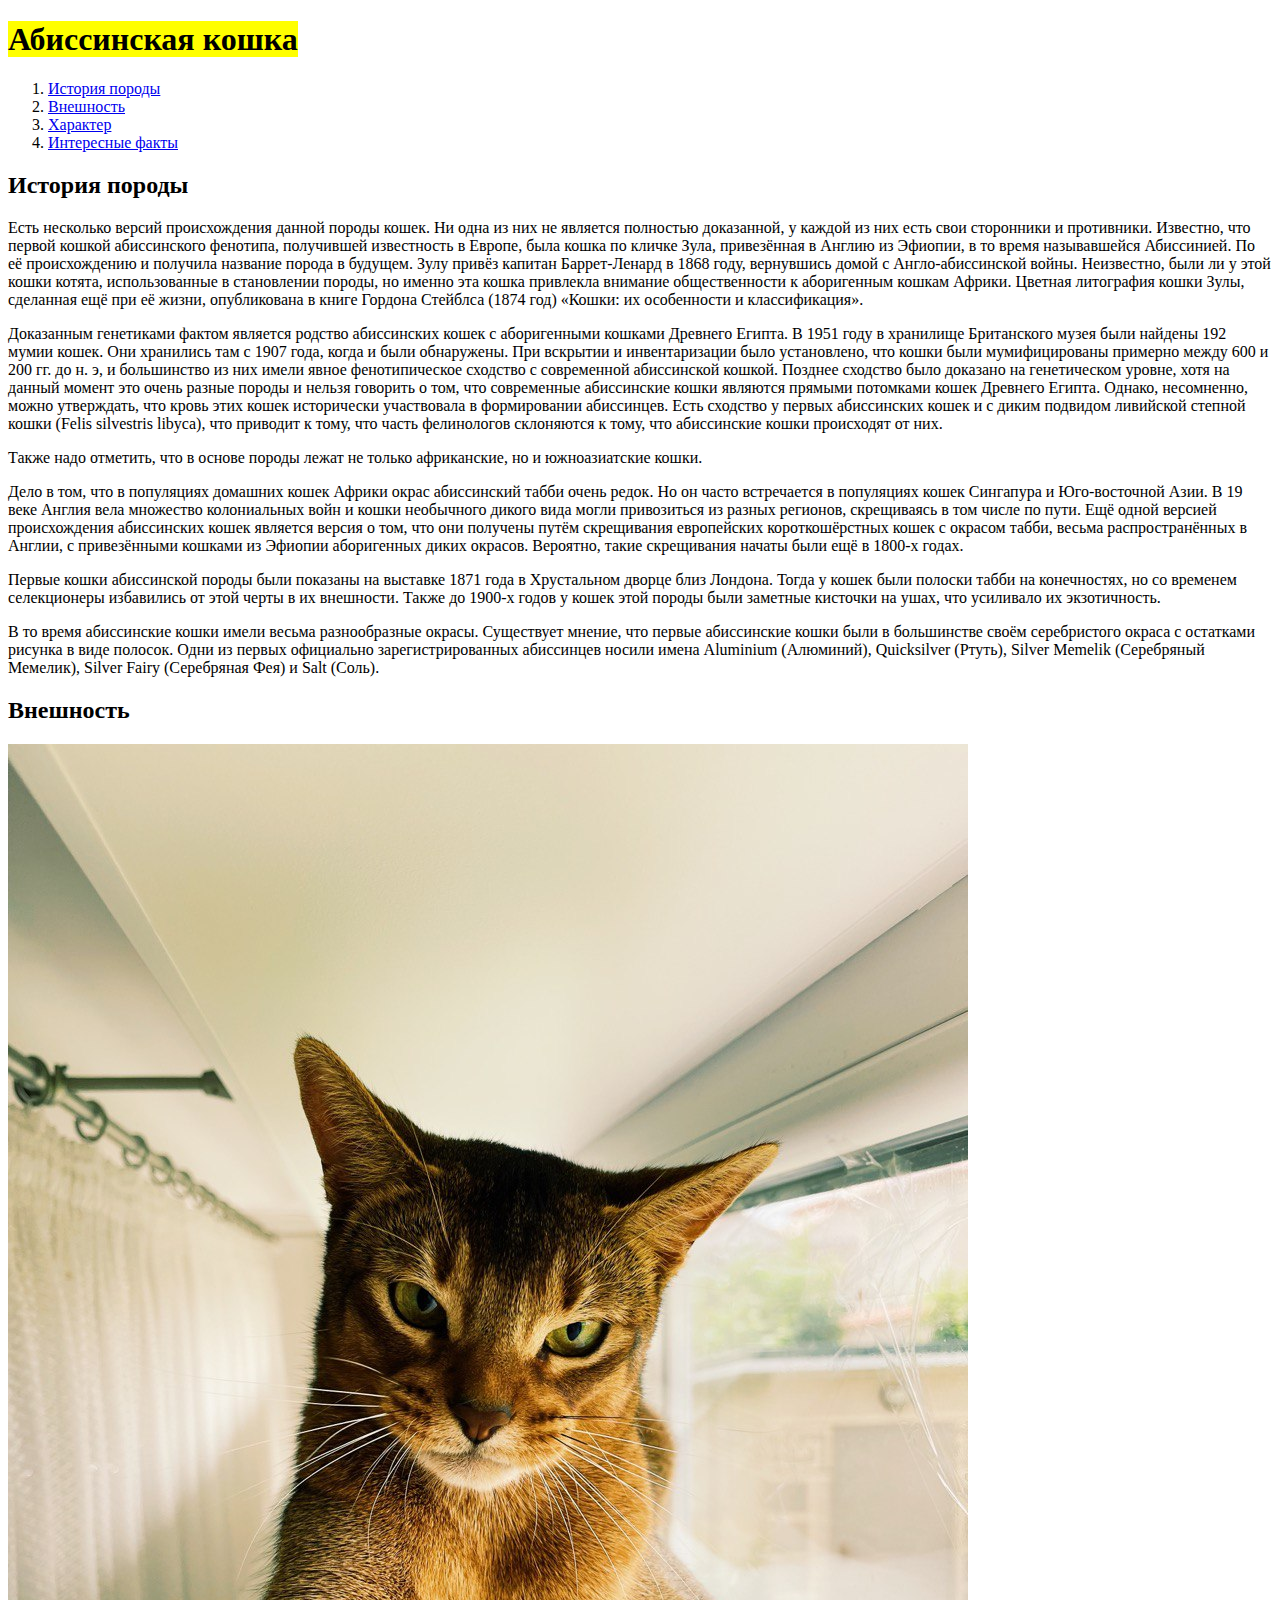
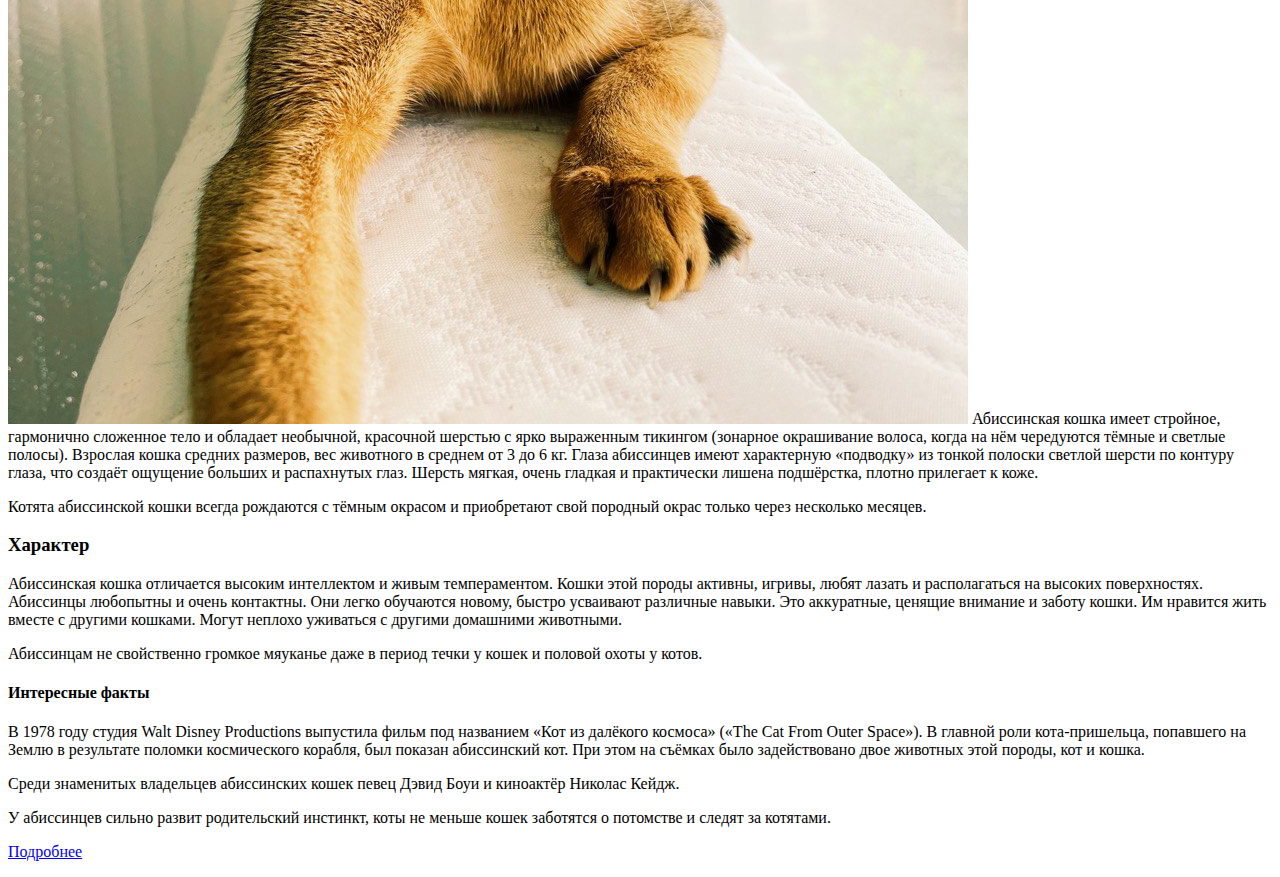
<file: lesson_2/index.html>
<!DOCTYPE html>
<html lang="zxx">

<head>
	<meta charset="UTF-8">
	<meta name="viewport" content="width=device-width, initial-scale=1.0">
	<title>lasson 2</title>
</head>

<body>
	<header>
		<h1><mark>Абиссинская кошка</mark></h1>
		<div class="navigation">
			<ol>
				<li>
					<a href="#p-1" class="linc">История породы </a>
				</li>
				<li>
					<a href="#p-2" class="linc2"> Внешность </a>
				</li>
				<li>
					<a href="#p-3" class="linc3"> Характер </a>
				</li>
				<li>
					<a href="#p-4" class="linc4"> Интересные факты </a>
				</li>
			</ol>
		</div>
	</header>
	<main>
		<div class="text" id="p-1">
			<h2>История породы</h2>
			<p>Есть несколько версий происхождения данной породы кошек. Ни
				одна из них не является полностью доказанной,
				у каждой из них есть свои сторонники и противники.
				Известно, что первой кошкой абиссинского фенотипа, получившей известность в Европе, была кошка по кличке
				Зула,
				привезённая в Англию из Эфиопии, в то время
				называвшейся Абиссинией. По её происхождению и получила название порода в будущем. Зулу привёз капитан
				Баррет-Ленард в 1868 году, вернувшись домой с Англо-абиссинской войны.
				Неизвестно, были ли у этой кошки котята, использованные в становлении породы, но именно эта кошка
				привлекла
				внимание общественности к аборигенным кошкам Африки.
				Цветная литография кошки Зулы, сделанная ещё при её жизни, опубликована в книге Гордона Стейблса (1874
				год)
				«Кошки: их особенности и классификация».
			<p>
				Доказанным генетиками фактом является родство абиссинских кошек с аборигенными кошками Древнего
				Египта. В
				1951
				году в хранилище Британского музея были найдены 192 мумии кошек.
				Они хранились там с 1907 года, когда и были обнаружены. При вскрытии и инвентаризации было
				установлено, что
				кошки были мумифицированы примерно между 600 и 200 гг. до н. э,
				и большинство из них имели явное фенотипическое сходство с современной абиссинской кошкой. Позднее
				сходство
				было доказано на генетическом уровне,
				хотя на данный момент это очень разные породы и нельзя говорить о том, что современные абиссинские
				кошки
				являются прямыми потомками кошек Древнего Египта.
				Однако, несомненно, можно утверждать, что кровь этих кошек исторически участвовала в формировании
				абиссинцев.
				Есть сходство у первых абиссинских кошек и с диким подвидом ливийской степной кошки (Felis silvestris
				libyca),
				что приводит к тому, что часть фелинологов склоняются к тому,
				что абиссинские кошки происходят от них.
			<p>
				Также надо отметить, что в основе породы лежат не только африканские, но и южноазиатские кошки.
			<p>
				Дело в том, что в популяциях домашних кошек Африки окрас абиссинский табби очень редок. Но он часто
				встречается
				в популяциях кошек Сингапура и Юго-восточной Азии.
				В 19 веке Англия вела множество колониальных войн и кошки необычного дикого вида могли привозиться из
				разных
				регионов, скрещиваясь в том числе по пути.
				Ещё одной версией происхождения абиссинских кошек является версия о том, что они получены путём
				скрещивания
				европейских короткошёрстных кошек с окрасом табби,
				весьма распространённых в Англии, с привезёнными кошками из Эфиопии аборигенных диких окрасов.
				Вероятно,
				такие
				скрещивания начаты были ещё в 1800-х годах.
			<p>
				Первые кошки абиссинской породы были показаны на выставке 1871 года в Хрустальном дворце близ Лондона.
				Тогда у
				кошек были полоски табби на конечностях,
				но со временем селекционеры избавились от этой черты в их внешности. Также до 1900-х годов у кошек
				этой
				породы
				были заметные кисточки на ушах, что усиливало их экзотичность.
			<p>
				В то время абиссинские кошки имели весьма разнообразные окрасы. Существует мнение, что первые
				абиссинские
				кошки были в большинстве своём серебристого окраса с остатками рисунка в виде полосок. Одни из первых
				официально зарегистрированных абиссинцев носили имена Aluminium (Алюминий), Quicksilver (Ртуть),
				Silver
				Memelik (Серебряный Мемелик), Silver Fairy (Серебряная Фея) и Salt (Соль).
			</p>
		</div>
		<div class="text2" id="p-2">
			<h2>Внешность</h2>
			<img src="img/8.JPG" alt="Абиссинская кошка">
			Абиссинская кошка имеет стройное, гармонично сложенное тело и обладает необычной, красочной шерстью с
			ярко выраженным тикингом
			(зонарное окрашивание волоса, когда на нём чередуются тёмные и светлые полосы). Взрослая кошка средних
			размеров, вес животного в среднем от 3 до 6 кг.
			Глаза абиссинцев имеют характерную «подводку» из тонкой полоски светлой шерсти по контуру глаза, что
			создаёт ощущение больших и распахнутых глаз.
			Шерсть мягкая, очень гладкая и практически лишена подшёрстка, плотно прилегает к коже.
			<p>
				Котята абиссинской кошки всегда рождаются с тёмным окрасом и приобретают свой породный окрас только
				через несколько месяцев.
			</p>
		</div>
		<div class="text3" id="p-3">
			<h3>Характер</h3>
			<p>
				Абиссинская кошка отличается высоким интеллектом и живым темпераментом. Кошки этой породы активны,
				игривы,
				любят лазать и располагаться на высоких поверхностях. Абиссинцы любопытны и очень контактны. Они легко
				обучаются новому, быстро усваивают различные навыки. Это аккуратные, ценящие внимание и заботу кошки.
				Им
				нравится жить вместе с другими кошками. Могут неплохо уживаться с другими домашними животными.
			<p>
				Абиссинцам не свойственно громкое мяуканье даже в период течки у кошек и половой охоты у котов.
			</p>
		</div>
		<div class="text" id="p-4">
			<h4>Интересные факты</h4>
			<p>
				В 1978 году студия Walt Disney Productions выпустила фильм под названием «Кот из далёкого космоса»
				(«The
				Cat
				From Outer Space»). В главной роли кота-пришельца, попавшего на Землю в результате поломки
				космического
				корабля, был показан абиссинский кот. При этом на съёмках было задействовано двое животных этой
				породы,
				кот
				и кошка.
			<p>
				Среди знаменитых владельцев абиссинских кошек певец Дэвид Боуи и киноактёр Николас Кейдж.
			<p>
				У абиссинцев сильно развит родительский инстинкт, коты не меньше кошек заботятся о потомстве и следят
				за
				котятами.
			</p>
		</div>
	</main>
	<footer>
		<div class="the-end">
			<p><a target="_blank"
					href="https://ru.wikipedia.org/wiki/%D0%90%D0%B1%D0%B8%D1%81%D1%81%D0%B8%D0%BD%D1%81%D0%BA%D0%B0%D1%8F_%D0%BA%D0%BE%D1%88%D0%BA%D0%B0">Подробнее</a>
			</p>
		</div>
	</footer>
</body>

</html>
</file>
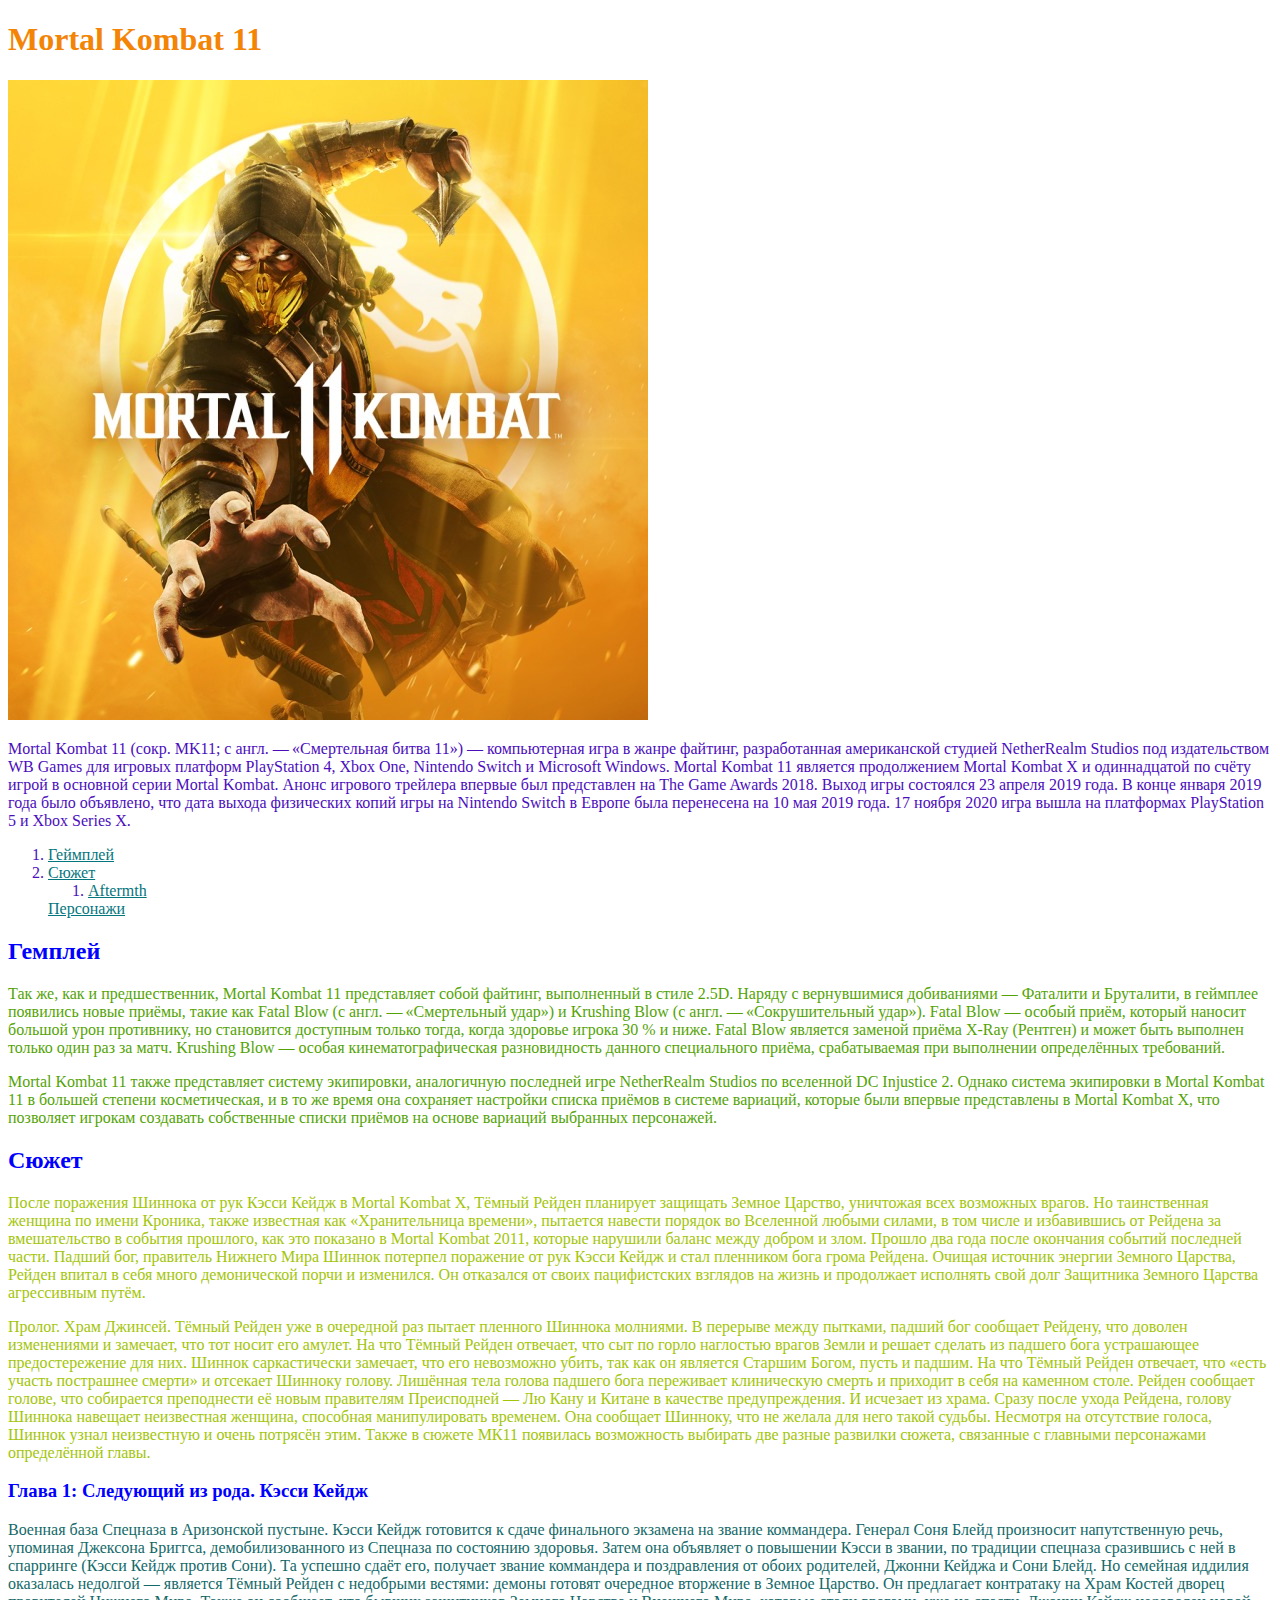
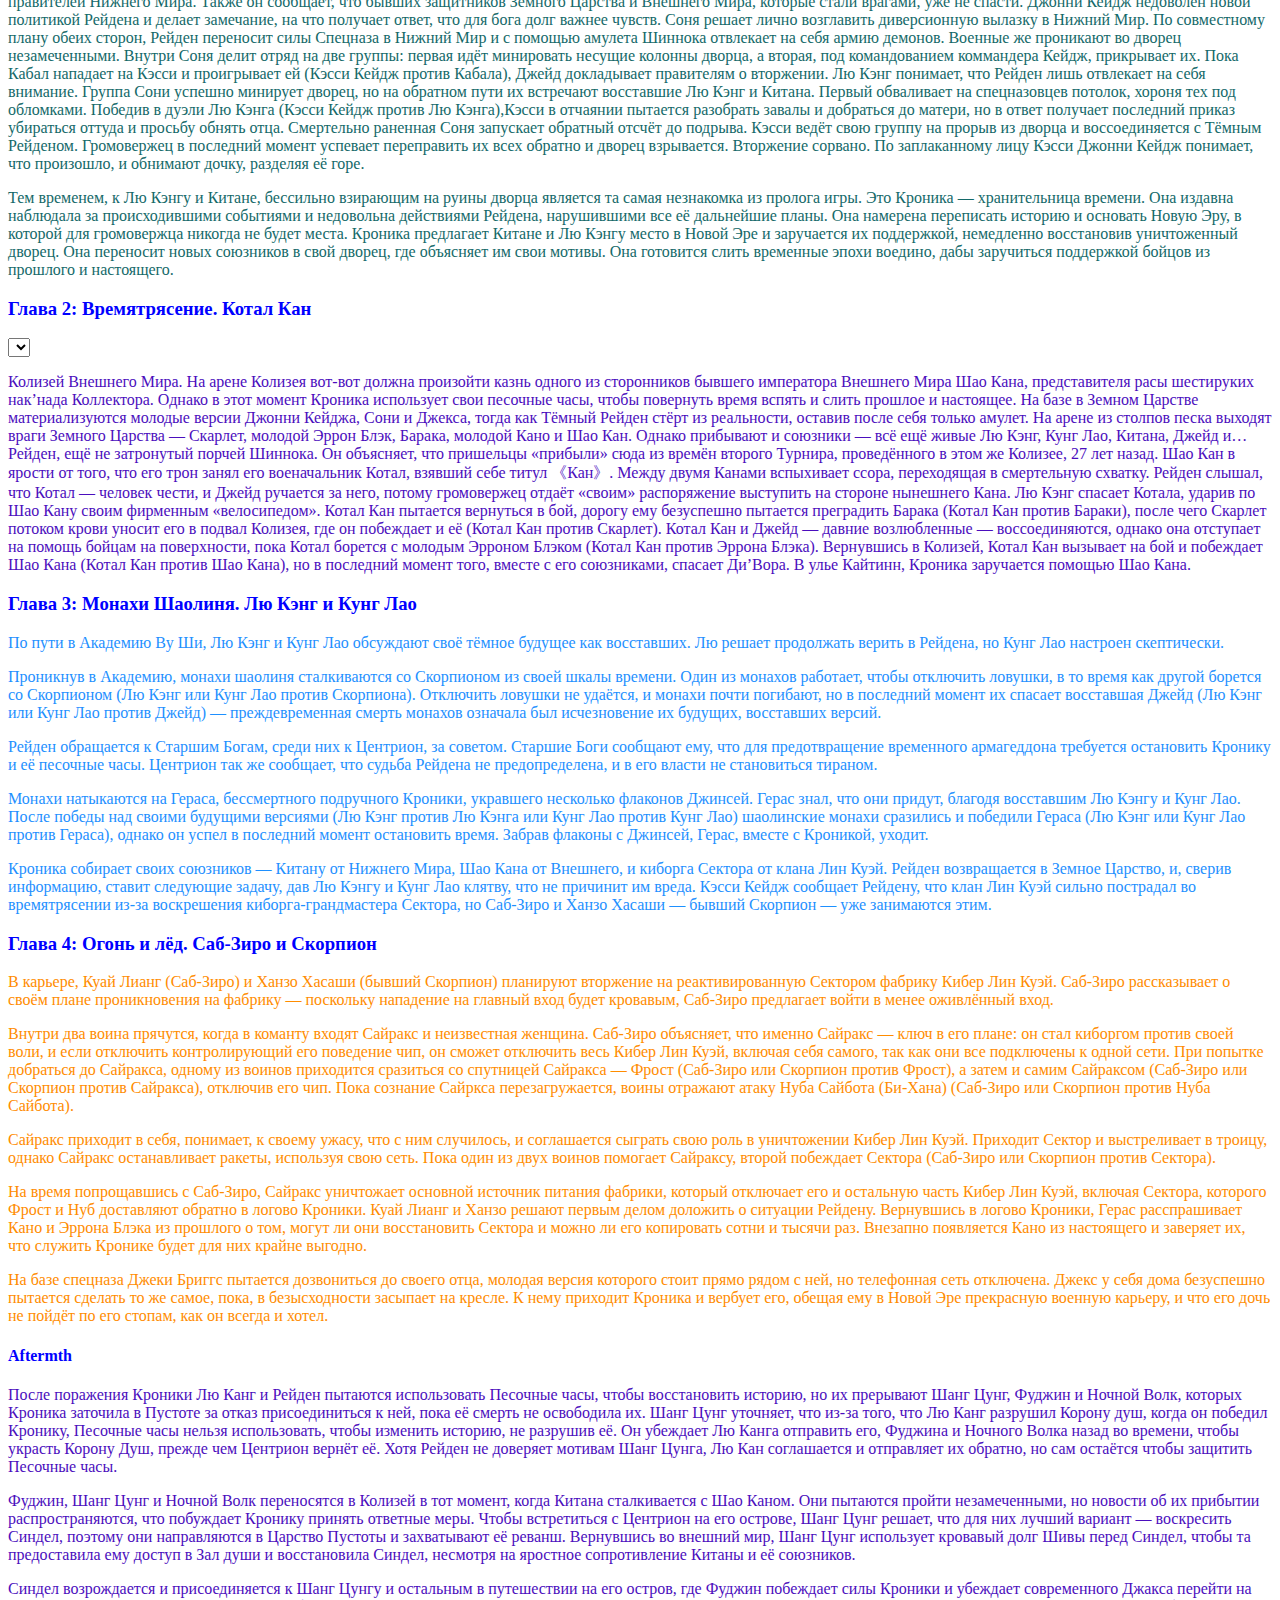
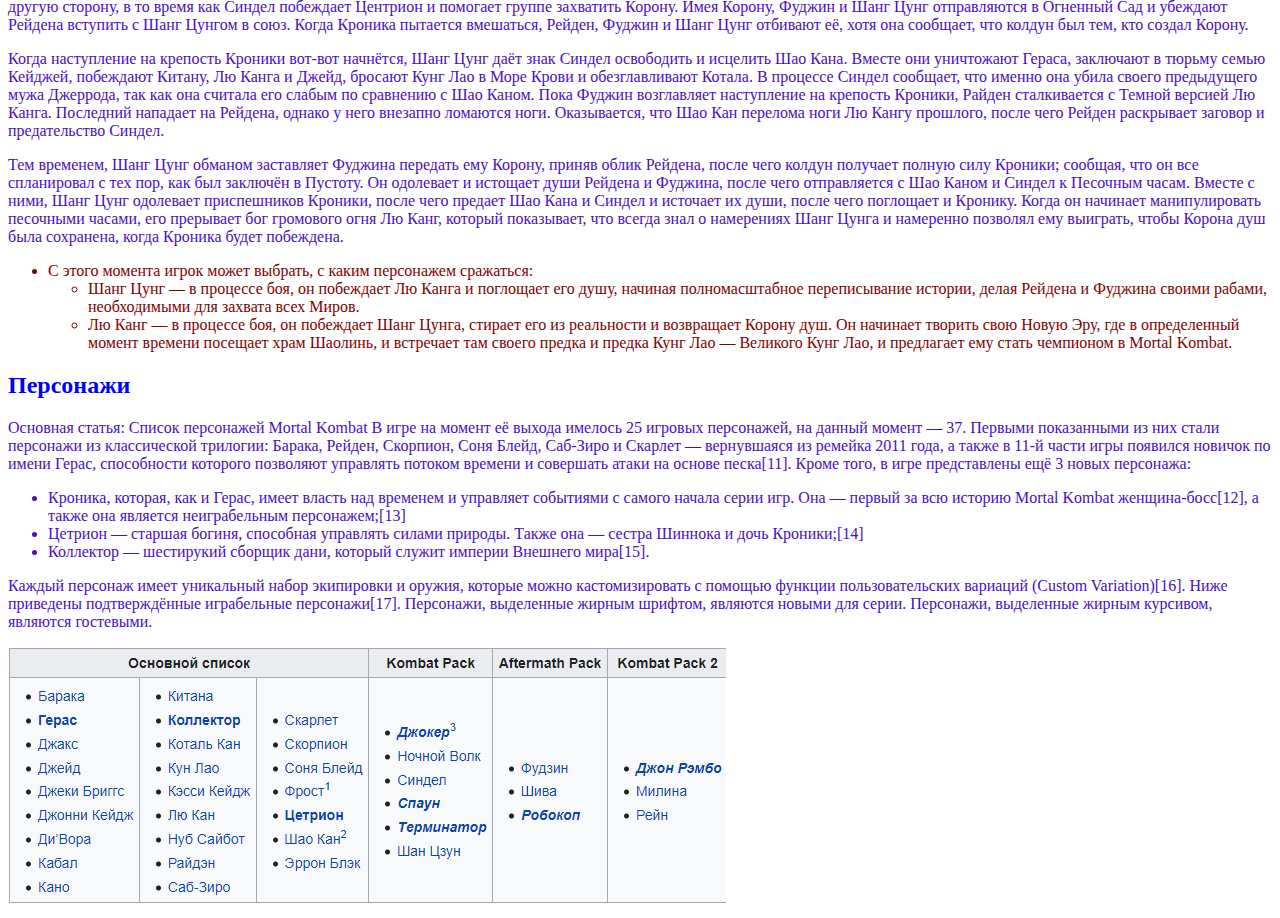
<file: lesson_3/index.html>
<!DOCTYPE html>
<html lang="zxx">

<head>
	<meta charset="UTF-8">
	<meta name="viewport" content="width=device-width, initial-scale=1.0">
	<link rel="stylesheet" href="css/style.css">
	<title>lesson 3 </title>
</head>

<body>
	<header>
		<h1>Mortal Kombat 11</h1>
		<div class="text" id="p1">
			<img src="img/Mortal_Kombat_11.jpg" alt="Mortal Kombat 11">
			<p>Mortal Kombat 11 (сокр. MK11; с англ. — «Смертельная битва 11») — компьютерная игра в жанре файтинг,
				разработанная американской студией NetherRealm Studios под издательством WB Games для игровых платформ
				PlayStation 4, Xbox One, Nintendo Switch и Microsoft Windows. Mortal Kombat 11 является продолжением Mortal
				Kombat X и одиннадцатой по счёту игрой в основной серии Mortal Kombat. Анонс игрового трейлера впервые был
				представлен на The Game Awards 2018. Выход игры состоялся 23 апреля 2019 года. В конце января 2019 года было
				объявлено, что дата выхода физических копий игры на Nintendo Switch в Европе была перенесена на 10 мая 2019
				года. 17 ноября 2020 игра вышла на платформах PlayStation 5 и Xbox Series X.
			</p>
		</div>
	</header>
	<main>
		<div class="menu">
			<ol>
				<li>
					<a href="#p-1" class="text1"> Геймплей</a>
				</li>
				<li>
					<a href="#p-2" class="text2"> Сюжет</a>
					<ol>
						<li>
							<a href="#p-3" class="text3"> Aftermth</a>
						</li>
					</ol>
				</li>
				<a href="#p-4" class="text4"> Персонажи</a>
				</li>
			</ol>
		</div>
		<h2 id="p-1">Гемплей</h2>
		<div class="text1">
			<p>Так же, как и предшественник, Mortal Kombat 11 представляет собой файтинг, выполненный в стиле 2.5D. Наряду
				с
				вернувшимися добиваниями — Фаталити и Бруталити, в геймплее появились новые приёмы, такие как Fatal Blow (с
				англ. — «Смертельный удар») и Krushing Blow (с англ. — «Сокрушительный удар»). Fatal Blow — особый приём,
				который наносит большой урон противнику, но становится доступным только тогда, когда здоровье игрока 30 % и
				ниже. Fatal Blow является заменой приёма X-Ray (Рентген) и может быть выполнен только один раз за матч.
				Krushing Blow — особая кинематографическая разновидность данного специального приёма, срабатываемая при
				выполнении определённых требований.
			<p>
				Mortal Kombat 11 также представляет систему экипировки, аналогичную последней игре NetherRealm Studios по
				вселенной DC Injustice 2. Однако система экипировки в Mortal Kombat 11 в большей степени косметическая, и
				в
				то
				же время она сохраняет настройки списка приёмов в системе вариаций, которые были впервые представлены в
				Mortal
				Kombat X, что позволяет игрокам создавать собственные списки приёмов на основе вариаций выбранных
				персонажей.
			</p>
		</div>
		<h2 id="p-2">Сюжет</h2>
		<div class="text2">
			<p>После поражения Шиннока от рук Кэсси Кейдж в Mortal Kombat X, Тёмный Рейден планирует защищать Земное
				Царство,
				уничтожая всех возможных врагов. Но таинственная женщина по имени Кроника, также известная как
				«Хранительница
				времени», пытается навести порядок во Вселенной любыми силами, в том числе и избавившись от Рейдена за
				вмешательство в события прошлого, как это показано в Mortal Kombat 2011, которые нарушили баланс между
				добром и
				злом.
				Прошло два года после окончания событий последней части. Падший бог, правитель Нижнего Мира Шиннок потерпел
				поражение от рук Кэсси Кейдж и стал пленником бога грома Рейдена. Очищая источник энергии Земного Царства,
				Рейден
				впитал в себя много демонической порчи и изменился. Он отказался от своих пацифистских взглядов на жизнь и
				продолжает исполнять свой долг Защитника Земного Царства агрессивным путём.
			<p>
				Пролог. Храм Джинсей. Тёмный Рейден уже в очередной раз пытает пленного Шиннока молниями. В перерыве между
				пытками, падший бог сообщает Рейдену, что доволен изменениями и замечает, что тот носит его амулет. На что
				Тёмный
				Рейден отвечает, что сыт по горло наглостью врагов Земли и решает сделать из падшего бога устрашающее
				предостережение для них. Шиннок саркастически замечает, что его невозможно убить, так как он является
				Старшим
				Богом, пусть и падшим. На что Тёмный Рейден отвечает, что «есть участь пострашнее смерти» и отсекает Шинноку
				голову. Лишённая тела голова падшего бога переживает клиническую смерть и приходит в себя на каменном столе.
				Рейден сообщает голове, что собирается преподнести её новым правителям Преисподней — Лю Кану и Китане в
				качестве
				предупреждения. И исчезает из храма. Сразу после ухода Рейдена, голову Шиннока навещает неизвестная женщина,
				способная манипулировать временем. Она сообщает Шинноку, что не желала для него такой судьбы. Несмотря на
				отсутствие голоса, Шиннок узнал неизвестную и очень потрясён этим.
				Также в сюжете МК11 появилась возможность выбирать две разные развилки сюжета, связанные с главными
				персонажами
				определённой главы.
			</p>
		</div>
		<h3>Глава 1: Следующий из рода. Кэсси Кейдж</h3>
		<div class="g1">
			<p>Военная база Спецназа в Аризонской пустыне. Кэсси Кейдж готовится к сдаче финального экзамена на
				звание
				коммандера. Генерал Соня Блейд произносит напутственную речь, упоминая Джексона Бриггса, демобилизованного
				из
				Спецназа по состоянию здоровья. Затем она объявляет о повышении Кэсси в звании, по традиции спецназа
				сразившись
				с
				ней в спарринге (Кэсси Кейдж против Сони). Та успешно сдаёт его, получает звание коммандера и поздравления
				от
				обоих родителей, Джонни Кейджа и Сони Блейд. Но семейная иддилия оказалась недолгой — является Тёмный Рейден
				с
				недобрыми вестями: демоны готовят очередное вторжение в Земное Царство. Он предлагает контратаку на Храм
				Костей
				дворец правителей Нижнего Мира. Также он сообщает, что бывших защитников Земного Царства и Внешнего Мира,
				которые
				стали врагами, уже не спасти. Джонни Кейдж недоволен новой политикой Рейдена и делает замечание, на что
				получает
				ответ, что для бога долг важнее чувств. Соня решает лично возглавить диверсионную вылазку в Нижний Мир. По
				совместному плану обеих сторон, Рейден переносит силы Спецназа в Нижний Мир и с помощью амулета Шиннока
				отвлекает
				на себя армию демонов. Военные же проникают во дворец незамеченными. Внутри Соня делит отряд на две группы:
				первая
				идёт минировать несущие колонны дворца, а вторая, под командованием коммандера Кейдж, прикрывает их. Пока
				Кабал
				нападает на Кэсси и проигрывает ей (Кэсси Кейдж против Кабала), Джейд докладывает правителям о вторжении. Лю
				Кэнг
				понимает, что Рейден лишь отвлекает на себя внимание. Группа Сони успешно минирует дворец, но на обратном
				пути
				их
				встречают восставшие Лю Кэнг и Китана. Первый обваливает на спецназовцев потолок, хороня тех под обломками.
				Победив в дуэли Лю Кэнга (Кэсси Кейдж против Лю Кэнга),Кэсси в отчаянии пытается разобрать завалы и
				добраться
				до
				матери, но в ответ получает последний приказ убираться оттуда и просьбу обнять отца. Смертельно раненная
				Соня
				запускает обратный отсчёт до подрыва. Кэсси ведёт свою группу на прорыв из дворца и воссоединяется с Тёмным
				Рейденом. Громовержец в последний момент успевает переправить их всех обратно и дворец взрывается. Вторжение
				сорвано. По заплаканному лицу Кэсси Джонни Кейдж понимает, что произошло, и обнимают дочку, разделяя её
				горе.
			<p>
				Тем временем, к Лю Кэнгу и Китане, бессильно взирающим на руины дворца является та самая незнакомка из
				пролога
				игры. Это Кроника — хранительница времени. Она издавна наблюдала за происходившими событиями и недовольна
				действиями Рейдена, нарушившими все её дальнейшие планы. Она намерена переписать историю и основать Новую
				Эру,
				в
				которой для громовержца никогда не будет места. Кроника предлагает Китане и Лю Кэнгу место в Новой Эре и
				заручается их поддержкой, немедленно восстановив уничтоженный дворец. Она переносит новых союзников в свой
				дворец,
				где объясняет им свои мотивы. Она готовится слить временные эпохи воедино, дабы заручиться поддержкой бойцов
				из
				прошлого и настоящего.
			</p>
		</div>
		<h3>Глава 2: Времятрясение. Котал Кан</h3>
		<div class="g2">
			<select class="glava2"></select>
			<p>Колизей Внешнего Мира. На арене Колизея вот-вот должна произойти казнь одного из сторонников бывшего
				императора
				Внешнего Мира Шао Кана, представителя расы шестируких нак’нада Коллектора. Однако в этот момент Кроника
				использует
				свои песочные часы, чтобы повернуть время вспять и слить прошлое и настоящее. На базе в Земном Царстве
				материализуются молодые версии Джонни Кейджа, Сони и Джекса, тогда как Тёмный Рейден стёрт из реальности,
				оставив
				после себя только амулет. На арене из столпов песка выходят враги Земного Царства — Скарлет, молодой
				Эррон
				Блэк,
				Барака, молодой Кано и Шао Кан. Однако прибывают и союзники — всё ещё живые Лю Кэнг, Кунг Лао, Китана,
				Джейд
				и…
				Рейден, ещё не затронутый порчей Шиннока. Он объясняет, что пришельцы «прибыли» сюда из времён второго
				Турнира,
				проведённого в этом же Колизее, 27 лет назад. Шао Кан в ярости от того, что его трон занял его
				военачальник
				Котал,
				взявший себе титул 《Кан》. Между двумя Канами вспыхивает ссора, переходящая в смертельную схватку. Рейден
				слышал,
				что Котал — человек чести, и Джейд ручается за него, потому громовержец отдаёт «своим» распоряжение
				выступить
				на
				стороне нынешнего Кана. Лю Кэнг спасает Котала, ударив по Шао Кану своим фирменным «велосипедом». Котал
				Кан
				пытается вернуться в бой, дорогу ему безуспешно пытается преградить Барака (Котал Кан против Бараки),
				после
				чего
				Скарлет потоком крови уносит его в подвал Колизея, где он побеждает и её (Котал Кан против Скарлет).
				Котал
				Кан
				и
				Джейд — давние возлюбленные — воссоединяются, однако она отступает на помощь бойцам на поверхности, пока
				Котал
				борется с молодым Эрроном Блэком (Котал Кан против Эррона Блэка). Вернувшись в Колизей, Котал Кан
				вызывает
				на
				бой
				и побеждает Шао Кана (Котал Кан против Шао Кана), но в последний момент того, вместе с его союзниками,
				спасает
				Ди’Вора. В улье Кайтинн, Кроника заручается помощью Шао Кана.
			</p>
		</div>
		<h3>Глава 3: Монахи Шаолиня. Лю Кэнг и Кунг Лао</h3>
		<div class="g3">
			<section class="glava3"></section>
			<p>По пути в Академию Ву Ши, Лю Кэнг и Кунг Лао обсуждают своё тёмное будущее как восставших. Лю решает
				продолжать
				верить в Рейдена, но Кунг Лао настроен скептически.
			<p>
				Проникнув в Академию, монахи шаолиня сталкиваются со Скорпионом из своей шкалы времени. Один из монахов
				работает,
				чтобы отключить ловушки, в то время как другой борется со Скорпионом (Лю Кэнг или Кунг Лао против
				Скорпиона).
				Отключить ловушки не удаётся, и монахи почти погибают, но в последний момент их спасает восставшая Джейд
				(Лю
				Кэнг
				или Кунг Лао против Джейд) — преждевременная смерть монахов означала был исчезновение их будущих,
				восставших
				версий.
			<p>
				Рейден обращается к Старшим Богам, среди них к Центрион, за советом. Старшие Боги сообщают ему, что для
				предотвращение временного армагеддона требуется остановить Кронику и её песочные часы. Центрион так же
				сообщает,
				что судьба Рейдена не предопределена, и в его власти не становиться тираном.
			<p>
				Монахи натыкаются на Гераса, бессмертного подручного Кроники, укравшего несколько флаконов Джинсей. Герас
				знал,
				что они придут, благодя восставшим Лю Кэнгу и Кунг Лао. После победы над своими будущими версиями (Лю
				Кэнг
				против
				Лю Кэнга или Кунг Лао против Кунг Лао) шаолинские монахи сразились и победили Гераса (Лю Кэнг или Кунг
				Лао
				против
				Гераса), однако он успел в последний момент остановить время. Забрав флаконы с Джинсей, Герас, вместе с
				Кроникой,
				уходит.
			<p>
				Кроника собирает своих союзников — Китану от Нижнего Мира, Шао Кана от Внешнего, и киборга Сектора от
				клана
				Лин
				Куэй. Рейден возвращается в Земное Царство, и, сверив информацию, ставит следующие задачу, дав Лю Кэнгу и
				Кунг
				Лао
				клятву, что не причинит им вреда. Кэсси Кейдж сообщает Рейдену, что клан Лин Куэй сильно пострадал во
				времятрясении из-за воскрешения киборга-грандмастера Сектора, но Саб-Зиро и Ханзо Хасаши — бывший
				Скорпион —
				уже
				занимаются этим.
			</p>
		</div>
		<h3>Глава 4: Огонь и лёд. Саб-Зиро и Скорпион </h3>
		<div class="g4">
			<p>
				В карьере, Куай Лианг (Саб-Зиро) и Ханзо Хасаши (бывший Скорпион) планируют вторжение на реактивированную
				Сектором
				фабрику Кибер Лин Куэй. Саб-Зиро рассказывает о своём плане проникновения на фабрику — поскольку
				нападение
				на
				главный вход будет кровавым, Саб-Зиро предлагает войти в менее оживлённый вход.
			<p>
				Внутри два воина прячутся, когда в команту входят Сайракс и неизвестная женщина. Саб-Зиро объясняет, что
				именно
				Сайракс — ключ в его плане: он стал киборгом против своей воли, и если отключить контролирующий его
				поведение
				чип,
				он сможет отключить весь Кибер Лин Куэй, включая себя самого, так как они все подключены к одной сети.
				При
				попытке
				добраться до Сайракса, одному из воинов приходится сразиться со спутницей Сайракса — Фрост (Саб-Зиро или
				Скорпион
				против Фрост), а затем и самим Сайраксом (Саб-Зиро или Скорпион против Сайракса), отключив его чип. Пока
				сознание
				Сайркса перезагружается, воины отражают атаку Нуба Сайбота (Би-Хана) (Саб-Зиро или Скорпион против Нуба
				Сайбота).
			<p>
				Сайракс приходит в себя, понимает, к своему ужасу, что с ним случилось, и соглашается сыграть свою роль в
				уничтожении Кибер Лин Куэй. Приходит Сектор и выстреливает в троицу, однако Сайракс останавливает ракеты,
				используя свою сеть. Пока один из двух воинов помогает Сайраксу, второй побеждает Сектора (Саб-Зиро или
				Скорпион
				против Сектора).
			<p>
				На время попрощавшись с Саб-Зиро, Сайракс уничтожает основной источник питания фабрики, который отключает
				его и
				остальную часть Кибер Лин Куэй, включая Сектора, которого Фрост и Нуб доставляют обратно в логово
				Кроники.
				Куай
				Лианг и Ханзо решают первым делом доложить о ситуации Рейдену.
				Вернувшись в логово Кроники, Герас расспрашивает Кано и Эррона Блэка из прошлого о том, могут ли они
				восстановить
				Сектора и можно ли его копировать сотни и тысячи раз. Внезапно появляется Кано из настоящего и заверяет
				их,
				что
				служить Кронике будет для них крайне выгодно.
			<p>
				На базе спецназа Джеки Бриггс пытается дозвониться до своего отца, молодая версия которого стоит прямо
				рядом
				с
				ней, но телефонная сеть отключена. Джекс у себя дома безуспешно пытается сделать то же самое, пока, в
				безысходности засыпает на кресле. К нему приходит Кроника и вербует его, обещая ему в Новой Эре
				прекрасную
				военную
				карьеру, и что его дочь не пойдёт по его стопам, как он всегда и хотел.
			</p>
		</div>
		<h4 id="p-3">Aftermth</h4>
		<div class="text3">
			<p>
				После поражения Кроники Лю Канг и Рейден пытаются использовать Песочные часы, чтобы восстановить историю,
				но
				их
				прерывают Шанг Цунг, Фуджин и Ночной Волк, которых Кроника заточила в Пустоте за отказ присоединиться к
				ней,
				пока
				её смерть не освободила их. Шанг Цунг уточняет, что из-за того, что Лю Канг разрушил Корону душ, когда он
				победил
				Кронику, Песочные часы нельзя использовать, чтобы изменить историю, не разрушив её. Он убеждает Лю Канга
				отправить
				его, Фуджина и Ночного Волка назад во времени, чтобы украсть Корону Душ, прежде чем Центрион вернёт её.
				Хотя
				Рейден не доверяет мотивам Шанг Цунга, Лю Кан соглашается и отправляет их обратно, но сам остаётся чтобы
				защитить
				Песочные часы.
			<p>
				Фуджин, Шанг Цунг и Ночной Волк переносятся в Колизей в тот момент, когда Китана сталкивается с Шао
				Каном.
				Они
				пытаются пройти незамеченными, но новости об их прибытии распространяются, что побуждает Кронику принять
				ответные
				меры. Чтобы встретиться с Центрион на его острове, Шанг Цунг решает, что для них лучший вариант —
				воскресить
				Синдел, поэтому они направляются в Царство Пустоты и захватывают её реванш. Вернувшись во внешний мир,
				Шанг
				Цунг
				использует кровавый долг Шивы перед Синдел, чтобы та предоставила ему доступ в Зал души и восстановила
				Синдел,
				несмотря на яростное сопротивление Китаны и её союзников.
			<p>
				Синдел возрождается и присоединяется к Шанг Цунгу и остальным в путешествии на его остров, где Фуджин
				побеждает
				силы Кроники и убеждает современного Джакса перейти на другую сторону, в то время как Синдел побеждает
				Центрион
				и
				помогает группе захватить Корону. Имея Корону, Фуджин и Шанг Цунг отправляются в Огненный Сад и убеждают
				Рейдена
				вступить с Шанг Цунгом в союз. Когда Кроника пытается вмешаться, Рейден, Фуджин и Шанг Цунг отбивают её,
				хотя
				она
				сообщает, что колдун был тем, кто создал Корону.
			<p>
				Когда наступление на крепость Кроники вот-вот начнётся, Шанг Цунг даёт знак Синдел освободить и исцелить
				Шао
				Кана.
				Вместе они уничтожают Гераса, заключают в тюрьму семью Кейджей, побеждают Китану, Лю Канга и Джейд,
				бросают
				Кунг
				Лао в Море Крови и обезглавливают Котала. В процессе Синдел сообщает, что именно она убила своего
				предыдущего
				мужа
				Джеррода, так как она считала его слабым по сравнению с Шао Каном. Пока Фуджин возглавляет наступление на
				крепость
				Кроники, Райден сталкивается с Темной версией Лю Канга. Последний нападает на Рейдена, однако у него
				внезапно
				ломаются ноги. Оказывается, что Шао Кан перелома ноги Лю Кангу прошлого, после чего Рейден раскрывает
				заговор и
				предательство Синдел.
			<p>
				Тем временем, Шанг Цунг обманом заставляет Фуджина передать ему Корону, приняв облик Рейдена, после
				чего
				колдун
				получает полную силу Кроники; сообщая, что он все спланировал с тех пор, как был заключён в Пустоту.
				Он
				одолевает
				и истощает души Рейдена и Фуджина, после чего отправляется с Шао Каном и Синдел к Песочным часам.
				Вместе
				с
				ними,
				Шанг Цунг одолевает приспешников Кроники, после чего предает Шао Кана и Синдел и источает их души,
				после
				чего
				поглощает и Кронику. Когда он начинает манипулировать песочными часами, его прерывает бог громового
				огня
				Лю
				Канг,
				который показывает, что всегда знал о намерениях Шанг Цунга и намеренно позволял ему выиграть, чтобы
				Корона
				душ
				была сохранена, когда Кроника будет побеждена.
			</p>
			<ul class="list">
				<li>С этого момента игрок может выбрать, с каким персонажем сражаться:
					<ul>
						<li>
							Шанг Цунг — в процессе боя, он побеждает Лю Канга и поглощает его душу, начиная
							полномасштабное
							переписывание
							истории, делая Рейдена и Фуджина своими рабами, необходимыми для захвата всех Миров.
						</li>
						<li>Лю Канг — в процессе боя, он побеждает Шанг Цунга, стирает его из реальности и возвращает
							Корону
							душ.
							Он
							начинает
							творить свою Новую Эру, где в определенный момент времени посещает храм Шаолинь, и встречает там
							своего
							предка
							и
							предка Кунг Лао — Великого Кунг Лао, и предлагает ему стать чемпионом в Mortal Kombat.
						</li>
					</ul>
				</li>
			</ul>
		</div>
	</main>
	<footer>
		<h2 id="p-4"> Персонажи </h2>
		<div class="text4">
			<P>
				Основная статья: Список персонажей Mortal Kombat
				В игре на момент её выхода имелось 25 игровых персонажей, на данный момент — 37. Первыми показанными из
				них
				стали персонажи из классической трилогии: Барака, Рейден, Скорпион, Соня Блейд, Саб-Зиро и Скарлет —
				вернувшаяся из ремейка 2011 года, а также в 11-й части игры появился новичок по имени Герас, способности
				которого позволяют управлять потоком времени и совершать атаки на основе песка[11]. Кроме того, в игре
				представлены ещё 3 новых персонажа:
			</P>
			<ul>
				<li>
					Кроника, которая, как и Герас, имеет власть над временем и управляет событиями с самого
					начала серии
					игр.
					Она —
					первый за всю историю Mortal Kombat женщина-босс[12], а также она является неиграбельным
					персонажем;[13]
				</li>
				<li>Цетрион — старшая богиня, способная управлять силами природы. Также она — сестра Шиннока и дочь
					Кроники;[14]
				</li>
				<li>Коллектор — шестирукий сборщик дани, который служит империи Внешнего мира[15].
				</li>
			</ul>
			<p>Каждый персонаж имеет уникальный набор экипировки и оружия, которые можно кастомизировать с помощью
				функции
				пользовательских вариаций (Custom Variation)[16].
				Ниже приведены подтверждённые играбельные персонажи[17]. Персонажи, выделенные жирным шрифтом, являются
				новыми
				для серии. Персонажи, выделенные жирным курсивом, являются гостевыми.
			</p>
			<img src="img/tabl.png" alt="character table">
		</div>
	</footer>

</body>

</html>
</file>
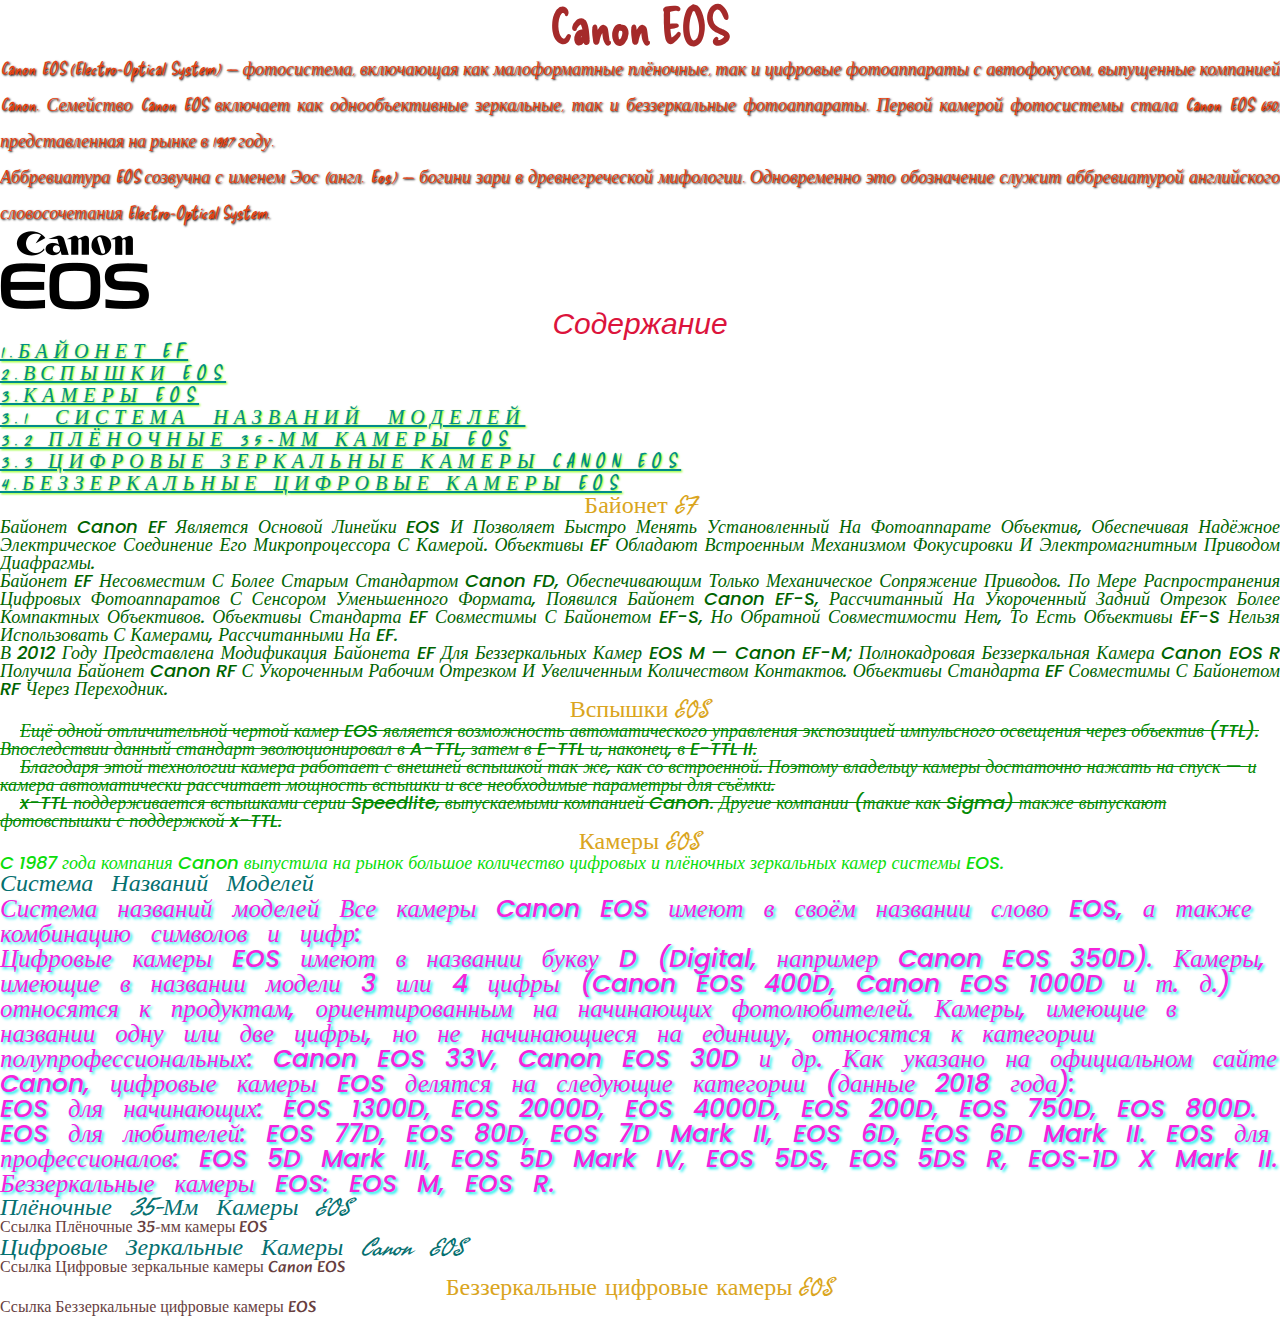
<file: lesson_4/index.html>
<!DOCTYPE html>
<html lang="zxx">

<head>
	<meta charset="UTF-8">
	<meta name="viewport" content="width=device-width, initial-scale=1.0">
	<link rel="stylesheet" href="css/style.css">
	<title>Lesson 4</title>
</head>

<body>
	<header>
		<h1 class="title"> Canon EOS </h1>
		<div class="text">
			<p>
				Canon EOS (Electro-Optical System) — фотосистема, включающая как малоформатные плёночные, так и цифровые
				фотоаппараты с автофокусом, выпущенные компанией Canon. Семейство Canon EOS включает как однообъективные
				зеркальные, так и беззеркальные фотоаппараты. Первой камерой фотосистемы стала Canon EOS 650, представленная
				на рынке в 1987 году.
			<p>
				Аббревиатура EOS созвучна с именем Эос (англ. Eos) — богини зари в древнегреческой мифологии. Одновременно
				это обозначение служит аббревиатурой английского словосочетания Electro-Optical System.
			</p>
			<img src="img/canon1.jpg" alt="Canon EOS">
		</div>
	</header>
	<main>
		<h2 class="content"> Содержание </h2>
		<div class="list">
			<ul>
				<li>
					<a href="#p-1" class="text01"> 1.Байонет EF</a>
				</li>
				<li>
					<a href="#p-2" class="text02"> 2.Вспышки EOS</a>
				</li>
				<li>
					<a href="#p-3" class="text03"> 3.Камеры EOS</a>
					<ul>
						<li>
							<a href="#p-3-1" class="text031"> 3.1 Система названий моделей</a>
						</li>
						<li>
							<a href="#p-3-2" class="text032"> 3.2 Плёночные 35-мм камеры EOS</a>
						</li>
						<li>
							<a href="#p-3-3" class="text033"> 3.3 Цифровые зеркальные камеры Canon EOS</a>
						</li>
					</ul>
				</li>
				<li>
					<a href="#p-4" class="text04"> 4.Беззеркальные цифровые камеры EOS</a>
				</li>
			</ul>
		</div>
		<h3 class="content1"> Байонет EF</h3>
		<div class="text01" id="p-1">
			<p>
				Байонет Canon EF является основой линейки EOS и позволяет быстро менять установленный на фотоаппарате
				объектив,
				обеспечивая надёжное электрическое соединение его микропроцессора с камерой. Объективы EF обладают
				встроенным
				механизмом фокусировки и электромагнитным приводом диафрагмы.
			<p>
				Байонет EF несовместим с более старым стандартом Canon FD, обеспечивающим только механическое сопряжение
				приводов. По мере распространения цифровых фотоаппаратов с сенсором уменьшенного формата, появился байонет
				Canon EF-S, рассчитанный на укороченный задний отрезок более компактных объективов. Объективы стандарта EF
				совместимы с байонетом EF-S, но обратной совместимости нет, то есть объективы EF-S нельзя использовать с
				камерами, рассчитанными на EF.
			<p>
				В 2012 году представлена модификация байонета EF для беззеркальных камер EOS M — Canon EF-M; полнокадровая
				беззеркальная камера Canon EOS R получила байонет Canon RF с укороченным рабочим отрезком и увеличенным
				количеством контактов. Объективы стандарта EF совместимы с байонетом RF через переходник.
			</p>
		</div>
		<h3 class="content2"> Вспышки EOS</h3>
		<div class="text02" id="p-2">
			<p>
				Ещё одной отличительной чертой камер EOS является возможность автоматического управления экспозицией
				импульсного освещения через объектив (TTL). Впоследствии данный стандарт эволюционировал в A-TTL, затем в
				E-TTL и, наконец, в E-TTL II.
			<p>
				Благодаря этой технологии камера работает с внешней вспышкой так же, как со встроенной. Поэтому владельцу
				камеры достаточно нажать на спуск — и камера автоматически рассчитает мощность вспышки и все необходимые
				параметры для съёмки.
			<p>
				x-TTL поддерживается вспышками серии Speedlite, выпускаемыми компанией Canon. Другие компании (такие как
				Sigma) также выпускают фотовспышки с поддержкой x-TTL.
			</p>
		</div>
		<h3 class="content3"> Камеры EOS</h3>
		<div class="text03" id="p-3">
			<p>
				C 1987 года компания Canon выпустила на рынок большое количество цифровых и плёночных зеркальных камер
				системы EOS.
			</p>
		</div>
		<h4 class="content031">Система названий моделей</h4>
		<div class="text031" id="p-3-1">
			<p>
				Система названий моделей
				Все камеры Canon EOS имеют в своём названии слово EOS, а также комбинацию символов и цифр:
			<p>
				Цифровые камеры EOS имеют в названии букву D (Digital, например Canon EOS 350D).
				Камеры, имеющие в названии модели 3 или 4 цифры (Canon EOS 400D, Canon EOS 1000D и т. д.) относятся к
				продуктам, ориентированным на начинающих фотолюбителей.
				Камеры, имеющие в названии одну или две цифры, но не начинающиеся на единицу, относятся к категории
				полупрофессиональных: Canon EOS 33V, Canon EOS 30D и др.
				Как указано на официальном сайте Canon, цифровые камеры EOS делятся на следующие категории (данные 2018
				года):
			<p>
				EOS для начинающих: EOS 1300D, EOS 2000D, EOS 4000D, EOS 200D, EOS 750D, EOS 800D.
				EOS для любителей: EOS 77D, EOS 80D, EOS 7D Mark II, EOS 6D, EOS 6D Mark II.
				EOS для профессионалов: EOS 5D Mark III, EOS 5D Mark IV, EOS 5DS, EOS 5DS R, EOS-1D X Mark II.
				Беззеркальные камеры EOS: EOS M, EOS R.
			</p>
		</div>
		<h4 class="content032"> Плёночные 35-мм камеры EOS </h4>
		<div class="text032" id="p-3-2">
			<a target="_blank"
				href="https://ru.wikipedia.org/wiki/Canon_EOS#%D0%9F%D0%BB%D1%91%D0%BD%D0%BE%D1%87%D0%BD%D1%8B%D0%B5_35-%D0%BC%D0%BC_%D0%BA%D0%B0%D0%BC%D0%B5%D1%80%D1%8B_EOS">
				Ссылка Плёночные 35-мм камеры EOS
			</a>
		</div>
		<h4 class="content033"> Цифровые зеркальные камеры Canon EOS </h4>
		<div class="text033" id="p-3-3">
			<a target="_blank"
				href="https://ru.wikipedia.org/wiki/%D0%A8%D0%B0%D0%B1%D0%BB%D0%BE%D0%BD:%D0%A6%D0%B8%D1%84%D1%80%D0%BE%D0%B2%D1%8B%D0%B5_%D0%B7%D0%B5%D1%80%D0%BA%D0%B0%D0%BB%D1%8C%D0%BD%D1%8B%D0%B5_%D1%84%D0%BE%D1%82%D0%BE%D0%B0%D0%BF%D0%BF%D0%B0%D1%80%D0%B0%D1%82%D1%8B_Canon_EOS">
				Ссылка Цифровые зеркальные камеры Canon EOS
			</a>
		</div>
	</main>
	<footer>
		<h3 class="content4"> Беззеркальные цифровые камеры EOS </h3>
		<div class="text04" id="p-4">
			<a target="_blank"
				href="https://ru.wikipedia.org/wiki/%D0%A8%D0%B0%D0%B1%D0%BB%D0%BE%D0%BD:%D0%A6%D0%B8%D1%84%D1%80%D0%BE%D0%B2%D1%8B%D0%B5_%D0%B1%D0%B5%D0%B7%D0%B7%D0%B5%D1%80%D0%BA%D0%B0%D0%BB%D1%8C%D0%BD%D1%8B%D0%B5_%D1%84%D0%BE%D1%82%D0%BE%D0%B0%D0%BF%D0%BF%D0%B0%D1%80%D0%B0%D1%82%D1%8B_Canon_EOS">
				Ссылка Беззеркальные цифровые камеры EOS
			</a>
		</div>
	</footer>
</body>

</html>
</file>
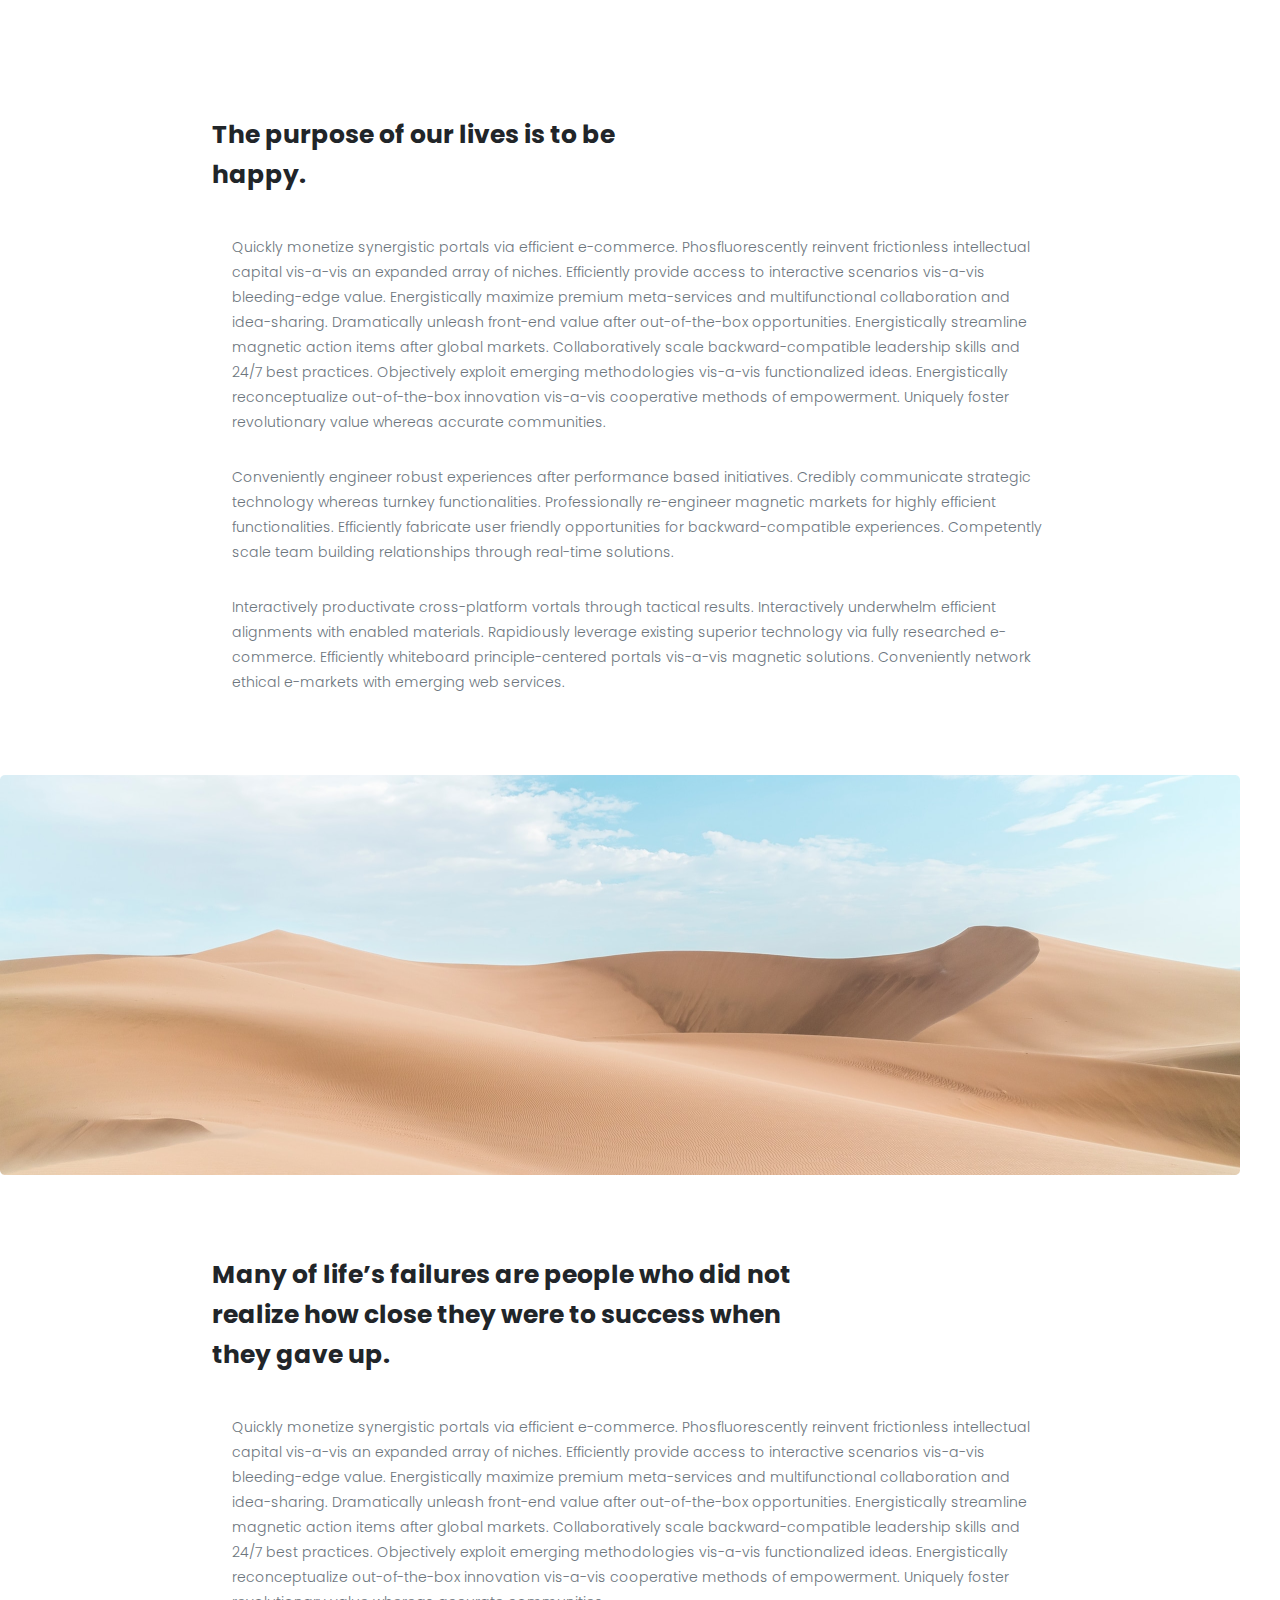
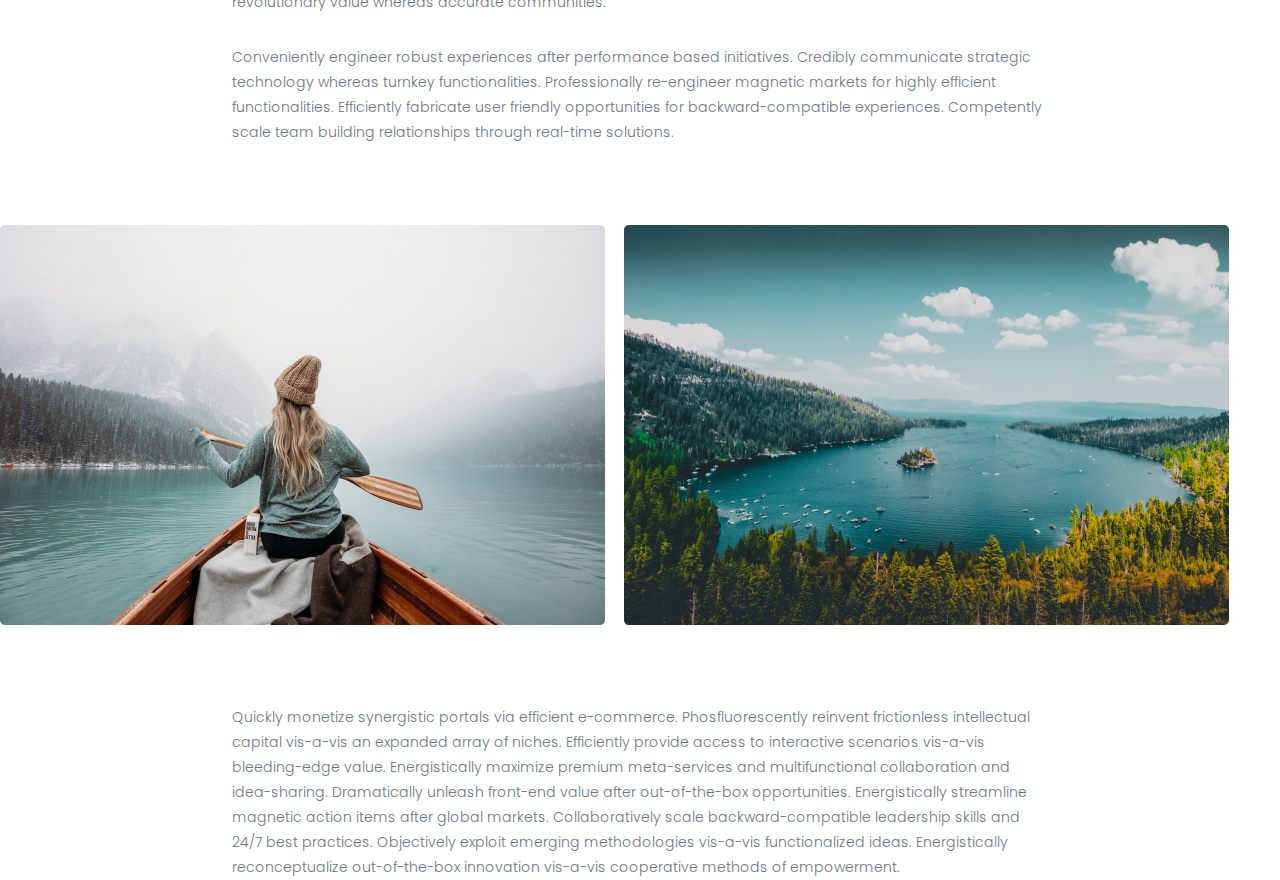
<file: lesson_5/index.html>
<!DOCTYPE html>
<html lang="en">

<head>
	<meta charset="UTF-8">
	<meta http-equiv="X-UA-Compatible" content="IE=edge">
	<meta name="viewport" content="width=device-width, initial-scale=1.0">
	<link rel="stylesheet" href="css/reset.css">
	<link rel="stylesheet" href="css/style.css">
	<title>Lesson 5</title>
</head>

<body>
	<header>
		<div class="title-1">
			<h1>
				The purpose of our lives is to be
				<br>
				happy.
			</h1>
		</div>
	</header>
	<main>
		<div class="text1">
			<p>
				Quickly monetize synergistic portals via efficient e-commerce. Phosfluorescently reinvent frictionless
				intellectual capital vis-a-vis an expanded array of niches. Efficiently provide access to interactive
				scenarios
				vis-a-vis bleeding-edge value. Energistically maximize premium meta-services and multifunctional
				collaboration
				and idea-sharing. Dramatically unleash front-end value after out-of-the-box opportunities. Energistically
				streamline magnetic action items after global markets. Collaboratively scale backward-compatible leadership
				skills and 24/7 best practices. Objectively exploit emerging methodologies vis-a-vis functionalized ideas.
				Energistically reconceptualize out-of-the-box innovation vis-a-vis cooperative methods of empowerment.
				Uniquely
				foster revolutionary value whereas accurate communities.
			</p>
			<p>
				Conveniently engineer robust experiences after performance based initiatives. Credibly communicate strategic
				technology whereas turnkey functionalities. Professionally re-engineer magnetic markets for highly efficient
				functionalities. Efficiently fabricate user friendly opportunities for backward-compatible experiences.
				Competently scale team building relationships through real-time solutions.
			</p>
			<p>
				Interactively productivate cross-platform vortals through tactical results. Interactively underwhelm
				efficient
				alignments with enabled materials. Rapidiously leverage existing superior technology via fully researched
				e-commerce. Efficiently whiteboard principle-centered portals vis-a-vis magnetic solutions. Conveniently
				network ethical e-markets with emerging web services.
			</p>
		</div>
		<div class="picture-1">
			<img src="img/unsplash_1.png" alt="Desert">
		</div>
		<div class="title-2">
			<h2>Many of life’s failures are people who did not realize how close they were to success when they gave up.
			</h2>
		</div>
		<div>
			<div class="text2">
				<p>
					Quickly monetize synergistic portals via efficient e-commerce. Phosfluorescently reinvent frictionless
					intellectual capital vis-a-vis an expanded array of niches. Efficiently provide access to interactive
					scenarios vis-a-vis bleeding-edge value. Energistically maximize premium meta-services and
					multifunctional
					collaboration and idea-sharing. Dramatically unleash front-end value after out-of-the-box opportunities.
					Energistically streamline magnetic action items after global markets. Collaboratively scale
					backward-compatible leadership skills and 24/7 best practices. Objectively exploit emerging methodologies
					vis-a-vis functionalized ideas. Energistically reconceptualize out-of-the-box innovation vis-a-vis
					cooperative methods of empowerment. Uniquely foster revolutionary value whereas accurate communities.
				</p>
				<p>
					Conveniently engineer robust experiences after performance based initiatives. Credibly communicate
					strategic
					technology whereas turnkey functionalities. Professionally re-engineer magnetic markets for highly
					efficient
					functionalities. Efficiently fabricate user friendly opportunities for backward-compatible
					experiences.
					Competently scale team building relationships through real-time solutions.
				</p>
			</div>
			<div class="picture-2">
				<img class="woman" src="img/unsplash_2.png" alt="Woman in a boat">
				<img src="img/unsplash_3.png" alt="Lake in the mountains">
			</div>
	</main>
	<footer>
		<div class="text3">
			<p>
				Quickly monetize synergistic portals via efficient e-commerce. Phosfluorescently reinvent frictionless
				intellectual capital vis-a-vis an expanded array of niches. Efficiently provide access to interactive
				scenarios vis-a-vis bleeding-edge value. Energistically maximize premium meta-services and multifunctional
				collaboration and idea-sharing. Dramatically unleash front-end value after out-of-the-box opportunities.
				Energistically streamline magnetic action items after global markets. Collaboratively scale
				backward-compatible leadership skills and 24/7 best practices. Objectively exploit emerging methodologies
				vis-a-vis functionalized ideas. Energistically reconceptualize out-of-the-box innovation vis-a-vis
				cooperative methods of empowerment.
			</p>
		</div>
	</footer>
</body>
</file>
<file: lesson_3/css/style.css>
/* ----------------- */
/* --RESET STYLES--- */
/* ----------------- */
/*@import url("reset.css");*/
/*
* {
	color: aquamarine;
}*/

h1 {
	color: rgb(243, 132, 6);
}

a {
	color: rgb(4, 118, 126);
} 

h2,
h3,
h4 {
color: blue;
}

.text1 p {
	color: rgb(84, 163, 6);
}

.vstup ~ p {
	color: crimson;
}

.text2 > p  {
	color: rgb(163, 197, 9);
}

.g1 * {
	color: rgb(20, 105, 105);
}

div {
	color: rgb(75, 14, 189);
}
div.g3 {
	color: dodgerblue;
}

.g4  {
	color: darkorange;
}

.text3 .list {
	color: maroon;
}

.text4 + p {
	color: greenyellow;
}

.text4.pers {
	color: rgb(3, 234, 241);
}
</file>
<file: lesson_4/css/style.css>
/* ----------------- */
/* --RESET STYLES--- */
/* ----------------- */
@import url("reset.css");

@import url('https://fonts.googleapis.com/css?family=Poppins:300,500,700&display=swap');

@font-face {
	font-family: 'Fasthand';
	src: url('../fonts/Fasthand-Regular.woff2') format('woff2'),
		 url('../fonts/Fasthand-Regular.woff') format('woff');
	font-weight: normal;
	font-style: normal;
	font-display: swap;
}

@font-face {
	font-family: 'Delicious Handrawn';
	src: url('../fonts/DeliciousHandrawn-Regular.woff2') format('woff2'),
		 url('../fonts/DeliciousHandrawn-Regular.woff') format('woff');
	font-weight: normal;
	font-style: normal;
	font-display: swap;
}

@font-face {
	font-family: 'Alkatra';
	src: url('../fonts/Alkatra-Regular.woff2') format('woff2'),
		 url('../fonts/Alkatra-Regular.woff') format('woff');
	font-weight: normal;
	font-style: normal;
	font-display: swap;
}

body {
	font-family: "Alkatra";
	font-size: 16px;
	font-weight: 500;
	color: rgb(104, 63, 63);
}
.title {
	font-family:"Delicious Handrawn",serif;
	text-align: center;
	font-size: 50px;
	font-weight: 700;
	color: brown;
}
.text {
	font-family: "Delicious Handrawn", cursive;
	text-align: justify;
	font-size: 18px;
	line-height: 2;
	font-weight: 300;
	font-style: italic;
	color: rgb(228, 66, 17);
	text-shadow: 1px 1px 2px #000;
}
.content {
	font-family: "Fasthand", sans-serif;
	text-align: center;
	font-size: 30px;
	font-weight: 500;
	font-style: italic;
	color: crimson;
}
.list a {
	font-family: "Delicious Handrawn", cursive;
	text-decoration: underline;
	font-size: 20px;
	font-weight: 500;
	font-style: italic;
	color: darkcyan;
	text-shadow: 1px 1px 2px chartreuse;
	text-align: center;
	text-transform: uppercase;
	letter-spacing: 6px;
}
.text01 {
	font-family: "Poppins", serif;
	text-align: justify;
	font-size: 18px;
	font-weight: 500;
	font-style: italic;
	color: darkgreen;
	text-transform: capitalize;
}
.text02 {
	font-family: "Poppins", serif;
	text-decoration: line-through;
	font-size: 18px;
	font-weight: 500;
	font-style: italic;
color: rgb(3, 138, 3);
text-indent: 20px;
}
.text03 {
	font-family: "Poppins", serif;
	text-decoration: none;
	font-size: 18px;
	font-weight: 500;
	font-style: italic;
	color: rgb(11, 221, 11);

}
.text031 {
	font-family: "Poppins", serif;
	font-size: 25px;
	font-weight: 500;
	font-style: italic;
	color: rgb(245, 35, 217);
	text-shadow: 2px 2px 3px rgb(8, 236, 236);
	word-spacing: 12px;
}
.content1, 
.content2, 
.content3, 
.content4 {
	font-family: "Fasthand", serif;
	text-align: center;
	font-size: 24px;
	font-weight: 500;
	font-style: normal;
	color: goldenrod;
}

.content031,
.content032,
.content033 {
	font-family: "Fasthand", serif;
	color: rgb(5, 112, 112);
	font-size: 24px;
	font-weight: 500;
	font-style: italic;
	text-transform: capitalize;
	word-spacing: 10px;
}
</file>
<file: lesson_5/css/style.css>
/* ----------------- */
/* --RESET STYLES--- */
/* ----------------- */
@import url("reset.css");

@font-face {
	font-family: 'Poppins';
	src: url('../fonts/Poppins/Poppins-Bold.woff2') format('woff2'),
		 url('../fonts/Poppins/Poppins-Bold.woff') format('woff');
	font-weight: bold;
	font-style: normal;
	font-display: swap;
}

@font-face {
	font-family: 'Poppins';
	src: url('../fonts/Poppins/Poppins-Medium.woff2') format('woff2'),
		 url('../fonts/Poppins/Poppins-Medium.woff') format('woff');
	font-weight: 500;
	font-style: normal;
	font-display: swap;
}

@font-face {
	font-family: 'Poppins';
	src: url('../fonts/Poppins/Poppins-Light.woff2') format('woff2'),
		 url('../fonts/Poppins/Poppins-Light.woff') format('woff');
	font-weight: 300;
	font-style: normal;
	font-display: swap;
}

body {
	font-family: 'Poppins', sans-serif;
	font-weight: 300;
	font-size: 14px;
	color: #6C757D;	
	
	
} 

.allblock{
	max-width: 1240px;
	margin: 0 auto;
	padding-top: 60px;
	padding-bottom: 60px;
}

.title-1 {
	font-weight: 700;
	font-size: 25px;
    line-height: 1.6;
    color: #212529;
	margin-bottom: 40px;
	margin-left: 212px;
	margin-top: 115px;
}

p {
	line-height: 25px;
	margin-bottom: 30px;
}

.text1,
.text2,
.text3  {
	margin: 0 auto;
	line-height: 25px;
	max-width: 816px;
	margin-bottom: 80px;
}

.picture-1 {
	display: block;
	max-width: 100%;
	margin-bottom: 80px;
}

.title-2 {
	font-weight: 700;
	font-size: 25px;
	line-height: 1.6;
	color: #212529;
	max-width: 605px;
	margin-bottom: 40px;
	margin-left: 212px;
}

.picture-2 {
	min-width: 100%;
	display: inline-block;
	margin-bottom: 80px;
}

.woman {
	margin-right: 15px;
}
</file>
